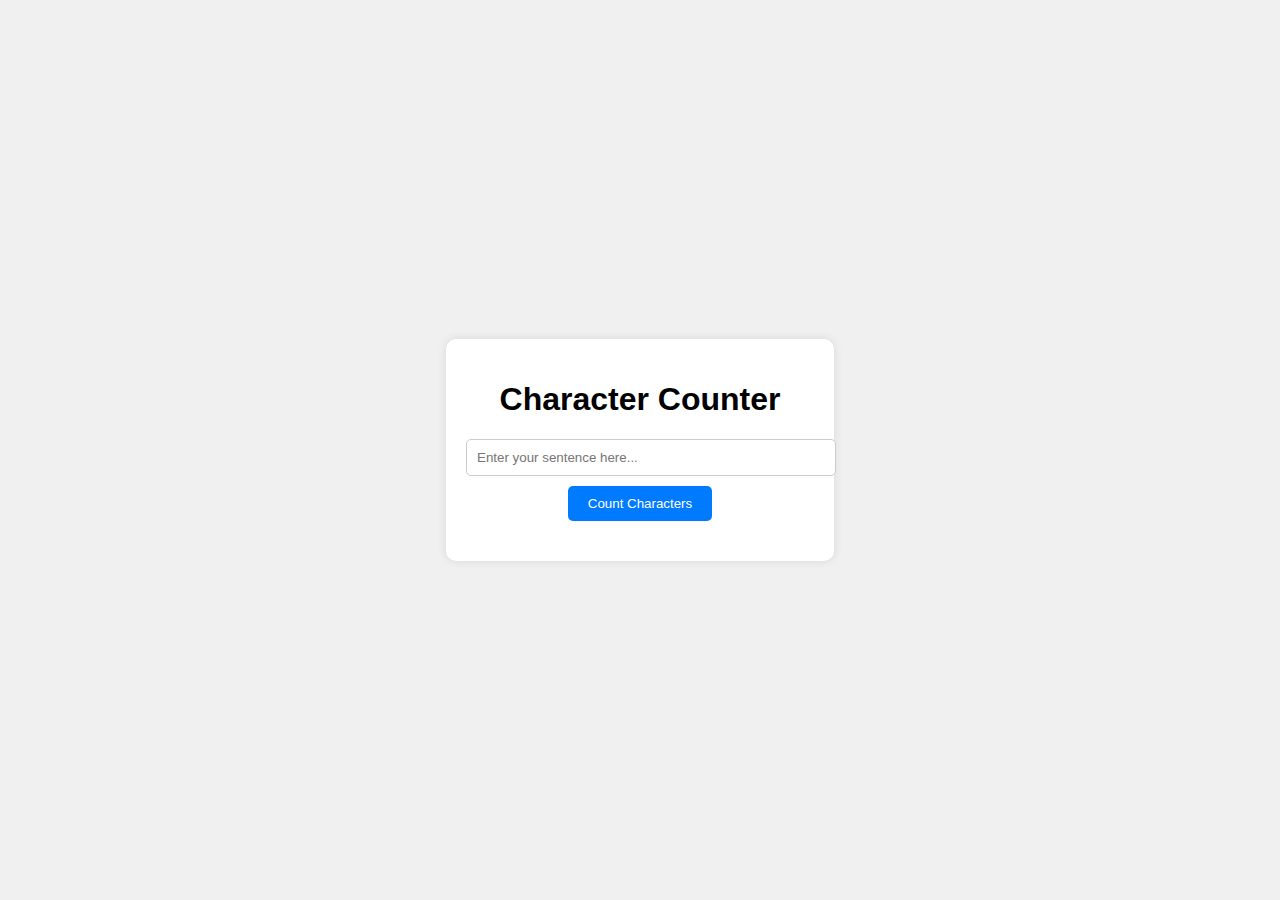
<file: Number 5/index.html>
<!DOCTYPE html>
<html lang="en">
<head>
    <meta charset="UTF-8">
    <meta name="viewport" content="width=device-width, initial-scale=1.0">
    <title>Character Counter</title>
    <link rel="stylesheet" href="style.css">
    <script src="script.js"></script>
</head>
<body>
    <div class="container">
        <h1>Character Counter</h1>
        <input type="text" id="Input" placeholder="Enter your sentence here...">
        <button onclick="countCharacters()">Count Characters</button>
        <div class="result" id="result"></div>
    </div>
</body>
</html>
</file>
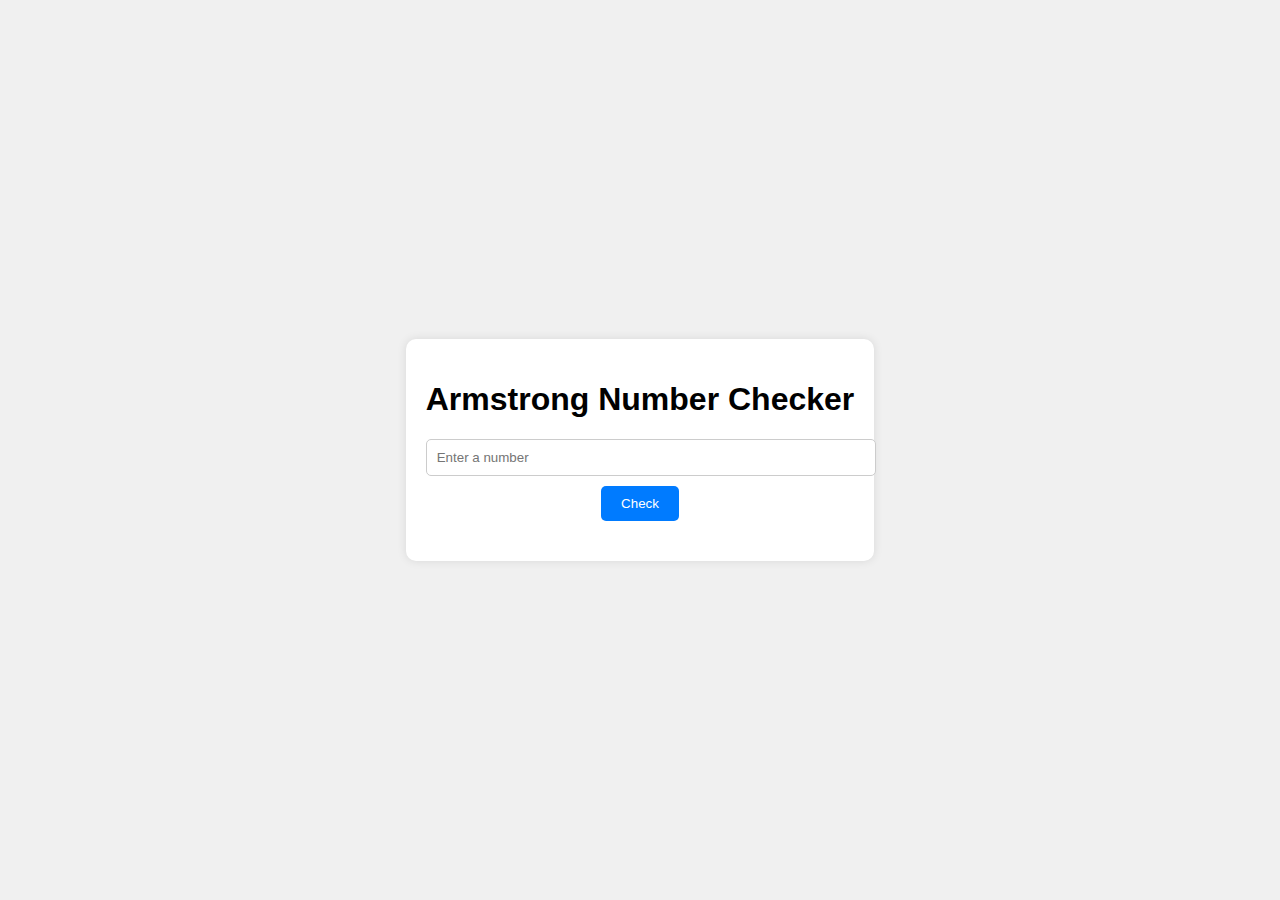
<file: Armstrong Number/armstrong.html>
<!DOCTYPE html>
<html lang="en">
<head>
    <meta charset="UTF-8">
    <meta name="viewport" content="width=device-width, initial-scale=1.0">
    <title>Armstrong Number Checker</title>
    <!-- Css Link-->
    <link rel="stylesheet" href="armstrong.css">
    <!-- JavaScript link-->
    <script src="armstrong.js"></script>
</head>
<body>
    <div class="container">
        <h1>Armstrong Number Checker</h1>
        <input type="number" id="numberInput" placeholder="Enter a number">
        <button onclick="checkArmstrong()">Check</button>
        <div class="result" id="result"></div>
    </div>
</body>
</html>
</file>
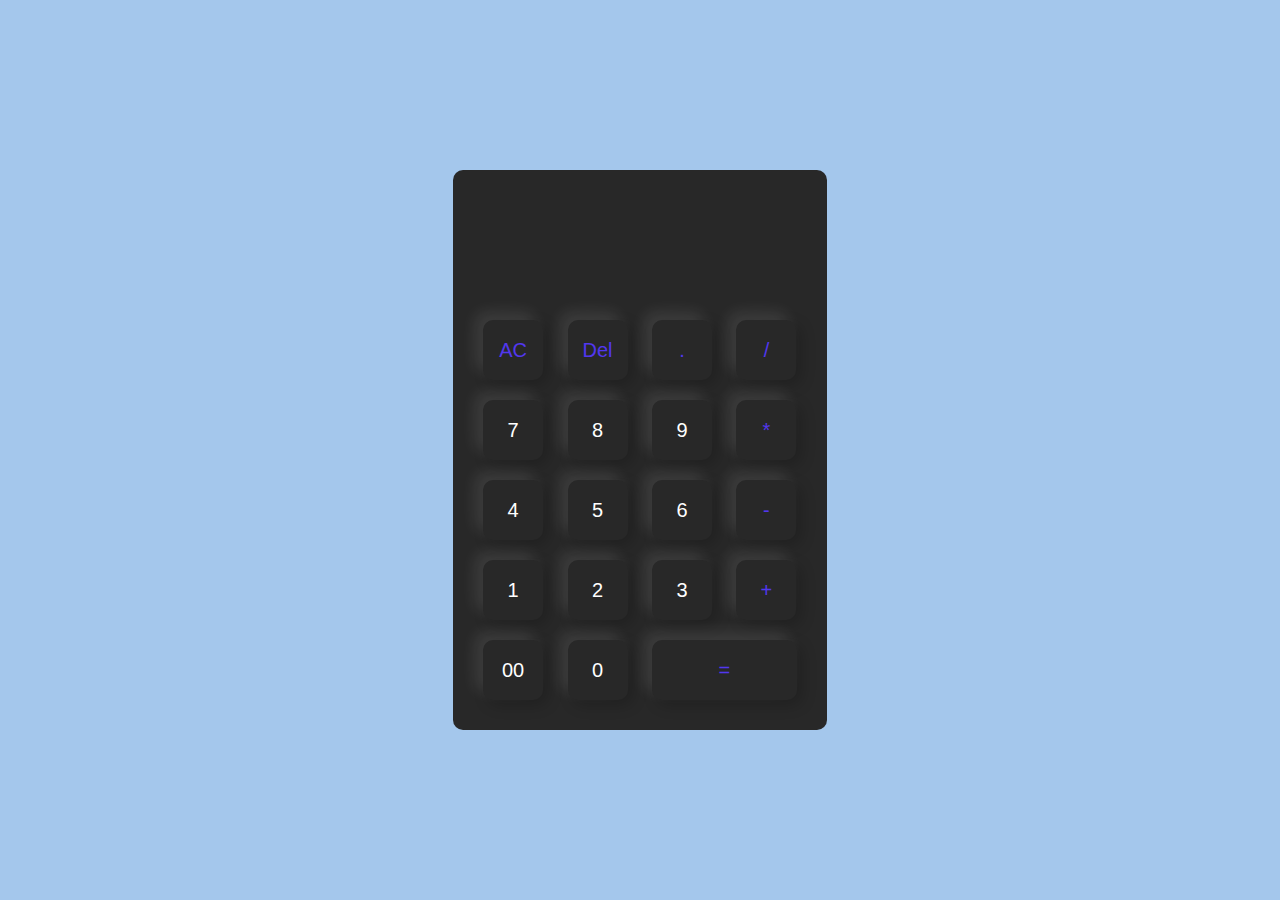
<file: Calculator/calculator.html>
<!DOCTYPE html>
<html lang="en">
<head>
    <meta charset="UTF-8">
    <meta name="viewport" content="width=device-width, initial-scale=1.0">
    <title>calculator</title>
    <link rel="stylesheet"href="calculator.css">
</head>
<body>
    <div class="container">
        <div class="calculator">
            <form>
                <div class="display">
                    <input type="text"name="display">
                </div>
                <div>
                    <input type="button"value="AC"onclick="display.value =''"class="operator">
                    <input type="button"value="Del"onclick="display.value=display.value.toString().slice(0,-1)"class="operator">
                    <input type="button"value="."onclick="display.value +='.'"class="operator">
                    <input type="button"value="/"onclick="display.value +='/'"class="operator">
                </div>
                <div>
                    <input type="button"value="7"onclick="display.value +='7'">
                    <input type="button"value="8"onclick="display.value +='8'">
                    <input type="button"value="9"onclick="display.value +='9'">
                    <input type="button"value="*"onclick="display.value +='*'"class="operator">
                </div>
                <div>
                    <input type="button"value="4"onclick="display.value +='4'">
                    <input type="button"value="5"onclick="display.value +='5'">
                    <input type="button"value="6"onclick="display.value +='6'">
                    <input type="button"value="-"onclick="display.value +='-'"class="operator">
                </div>
                <div>
                    <input type="button"value="1"onclick="display.value +='1'">
                    <input type="button"value="2"onclick="display.value +='2'">
                    <input type="button"value="3"onclick="display.value +='3'">
                    <input type="button"value="+"onclick="display.value +='+'"class="operator">
                </div>
                <div>
                    <input type="button"value="00"onclick="display.value +='00'">
                    <input type="button"value="0"onclick="display.value +='0'">
                    <input type="button"value="="onclick="display.value=eval(display.value)" class="equal operator">
                </div>
            </form>
        </div>
    </div>
</body>
</html>
</file>
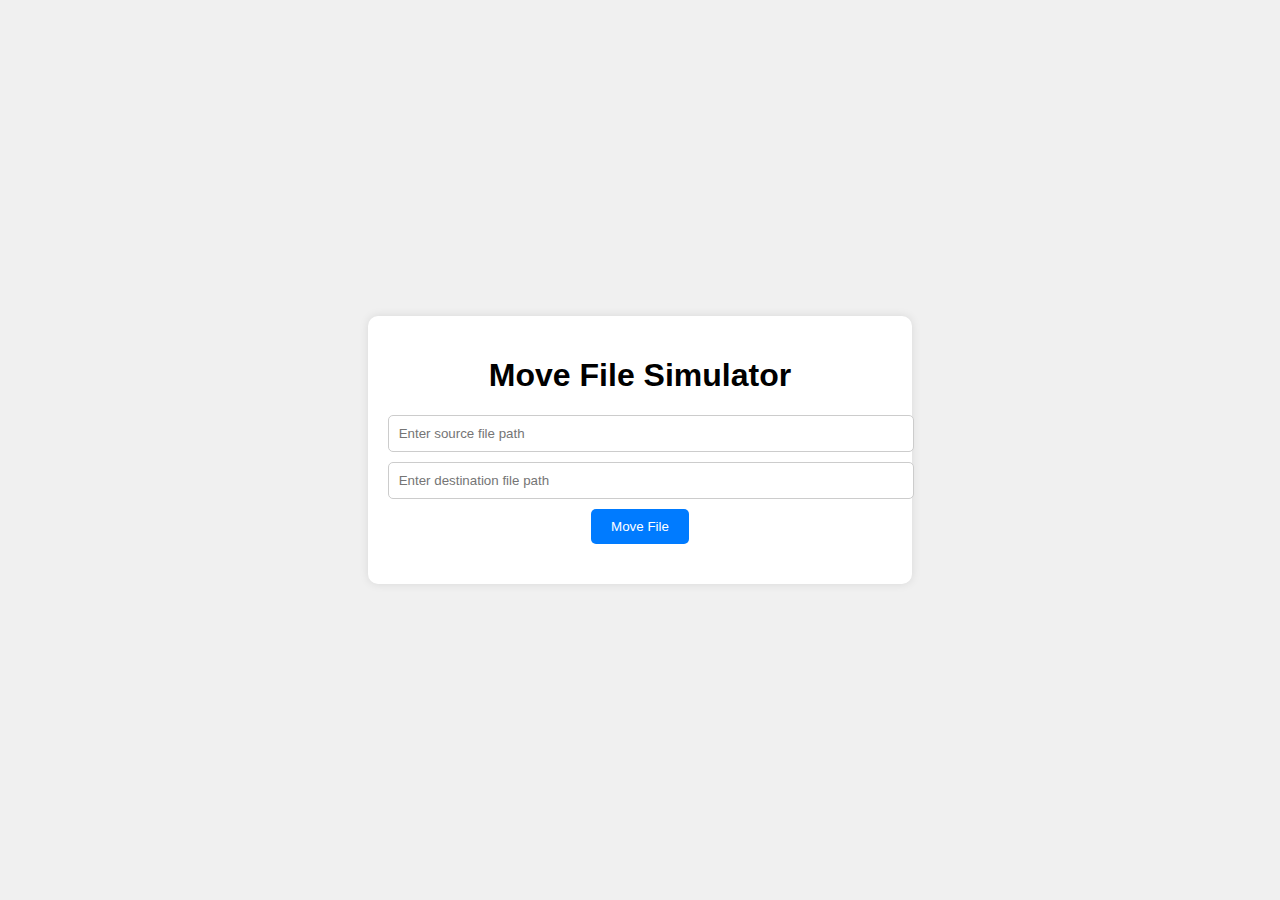
<file: File Moving/move.html>
<!DOCTYPE html>
<html lang="en">
<head>
    <meta charset="UTF-8">
    <meta name="viewport" content="width=device-width, initial-scale=1.0">
    <title>Move File Simulator</title>
    <link rel="stylesheet" href="move.css">
    <script src="move.js"></script>
</head>
<body>
    <div class="container">
        <h1>Move File Simulator</h1>
        <input type="text" id="sourcePath" placeholder="Enter source file path">
        <input type="text" id="destinationPath" placeholder="Enter destination file path">
        <button onclick="Move()">Move File</button>
        <div class="result" id="result"></div>
    </div>
</body>
</html>
</file>
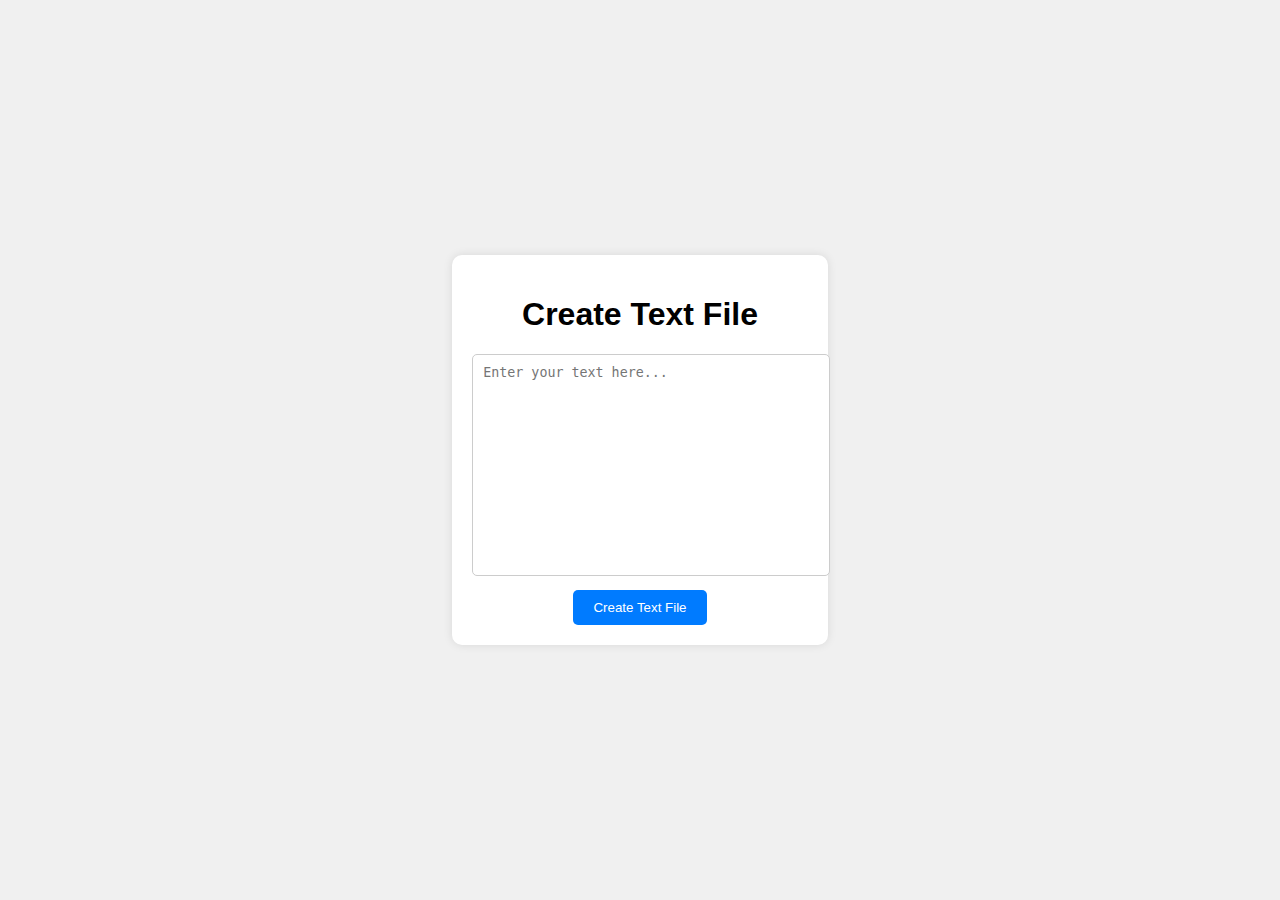
<file: text file creater/text.html>
<!DOCTYPE html>
<html lang="en">
<head>
    <meta charset="UTF-8">
    <meta name="viewport" content="width=device-width, initial-scale=1.0">
    <title>Create Text File</title>
    <!-- CSS Link-->
    <link rel="stylesheet" href="text.css">
    <!-- JavaScript Link-->
    <script src="text.js"></script>
</head>
<body>
    <div class="container">
        <h1>Create Text File</h1>
        <textarea id="textInput" placeholder="Enter your text here..."></textarea>
        <button onclick="createTextFile()">Create Text File</button>
    </div>
</body>
</html>
</file>
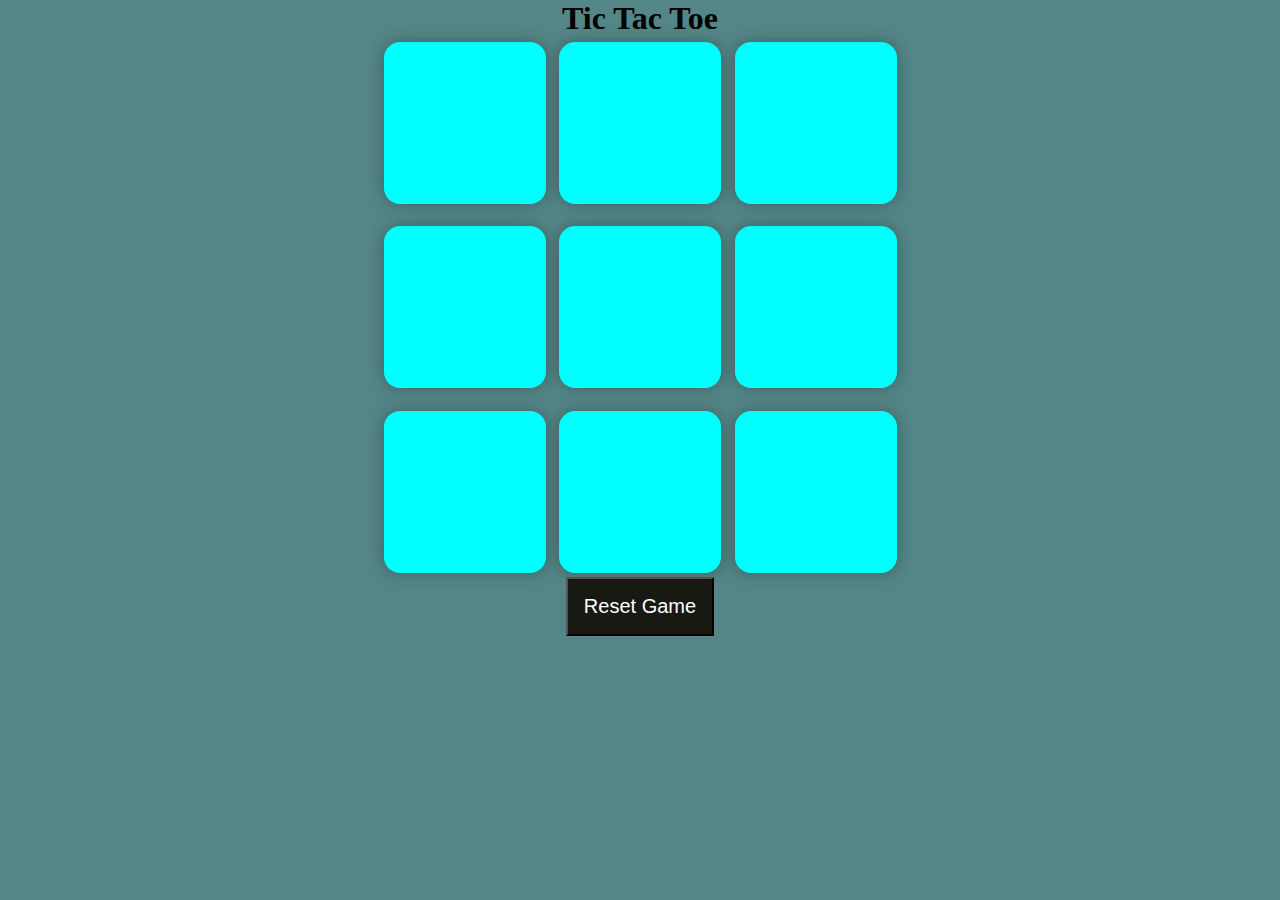
<file: Tic Tac Toe/game.html>
<!DOCTYPE html>
<html lang="en">
<head>
    <meta charset="UTF-8">
    <meta name="viewport" content="width=device-width, initial-scale=1.0">
    <title>Tic Tac Toe Game</title>
    <link rel="stylesheet"href="game.css">
</head>
<body>
    <main>
    <h1>Tic Tac Toe</h1>
    <div class="container">
        <div class="game">
            <button class="box"></button>
            <button class="box"></button>
            <button class="box"></button>
            <button class="box"></button>
            <button class="box"></button>
            <button class="box"></button>
            <button class="box"></button>
            <button class="box"></button>
            <button class="box"></button>
            </div>
        </div>
        <button id="reset_btn">Reset Game</button>
    </main>
    <script src="game.js"></script>
</body>
</html>
</file>
<file: Number 5/style.css>
body{
    font-family:Arial, sans-serif;
    display:flex;
    justify-content:center;
    align-items:center;
    height:100vh;
    background-color:#f0f0f0;
    margin:0;
}
.container{
    background:#ffffff;
    padding:20px;
    border-radius:10px;
    box-shadow:0 0 10px rgba(0, 0, 0, 0.1);
    text-align:center;
}
input[type="text"]{
    width:100%;
    padding:10px;
    margin-bottom:10px;
    border-radius:5px;
    border:1px solid #ccc;
}
button{
    padding:10px 20px;
    border:none;
    border-radius:5px;
    background-color:#007bff;
    color:white;
    cursor:pointer;
}
button:hover{
    background-color:#0056b3;
}
.result{
    margin-top:20px;
}
</file>
<file: Armstrong Number/armstrong.css>
body{
    font-family:Arial, sans-serif;
    display:flex;
    justify-content:center;
    align-items:center;
    height:100vh;
    background-color:#f0f0f0;
    margin:0;
}
.container{
    background:#ffffff;
    padding:20px;
    border-radius:10px;
    box-shadow:0 0 10px rgba(0, 0, 0, 0.1);
    text-align:center;
}
input[type="number"]{
    width:100%;
    padding:10px;
    margin-bottom:10px;
    border-radius:5px;
    border:1px solid #ccc;
}
button{
    padding:10px 20px;
    border:none;
    border-radius:5px;
    background-color:#007bff;
    color:white;
    cursor:pointer;
}
button:hover{
    background-color:#0056b3;
}
.result{
    margin-top:20px;
}
</file>
<file: Calculator/calculator.css>
*{
    margin:0;
    padding: 0;
    font-family:'Gill Sans', 'Gill Sans MT', Calibri, 'Trebuchet MS', sans-serif;
    box-sizing: border-box;
}
.container{
    width:100%;
    height:100vh;
    background: rgb(164, 199, 236);
    display: flex;
    align-items: center;
    justify-content: center;
}
.calculator{
    background:rgb(40,40,40);
    padding:20px;
    border-radius: 10px;

}
.calculator form input{
    border:0;
    outline: 0;
    width:60px;
    height:60px;
    border-radius: 10px;
    box-shadow: -8px -8px 15px rgba(255,255,255,0.1),5px 5px 15px rgba(0,0,0,0.2);
    background:transparent;
    font-size: 20px;
    color:#fff;
    cursor:pointer;
    margin:10px;

}
form .display{
    display: flex;
    justify-content: flex-end;
    margin:20px 0;

}
form .display input{
    text-align: right;
    flex:1;
    font-size: 45px;
    box-shadow: none;
}
form input.equal{
width:145px;
}
form input.operator{
    color:rgb(82, 55, 239);
}
</file>
<file: File Moving/move.css>
body{
    font-family:Arial, sans-serif;
    display:flex;
    justify-content:center;
    align-items:center;
    height:100vh;
    background-color:#f0f0f0;
    margin:0;
}
.container{
    background:#ffffff;
    padding:20px;
    border-radius:10px;
    box-shadow:0 0 10px rgba(0, 0, 0, 0.1);
    text-align:center;
}
input[type="text"]{
    width:100%;
    padding:10px;
    margin-bottom:10px;
    border-radius:5px;
    border:1px solid #ccc;
}
button{
    padding:10px 20px;
    border:none;
    border-radius:5px;
    background-color:#007bff;
    color:white;
    cursor:pointer;
}
button:hover{
    background-color:#0056b3;
}
.result{
    margin-top:20px;
}
</file>
<file: text file creater/text.css>
body{
    font-family:Arial, sans-serif;
    display:flex;
    justify-content:center;
    align-items:center;
    height:100vh;
    background-color: #f0f0f0;
    margin:0;
}
.container{
    background:#ffffff;
    padding:20px;
    border-radius:10px;
    box-shadow:0 0 10px rgba(0, 0, 0, 0.1);
    text-align:center;
}
textarea{
    width:100%;
    height:200px;
    padding:10px;
    margin-bottom:10px;
    border-radius:5px;
    border:1px solid #ccc;
    resize:none;
}
button{
    padding:10px 20px;
    border:none;
    border-radius:5px;
    background-color:#007bff;
    color:white;
    cursor:pointer;
}
button:hover{
    background-color:#0056b3;
}
</file>
<file: Tic Tac Toe/game.css>
*{
    margin:0;
    padding:0;
}
body{
    background-color: #548687;
    text-align: center;
}
.container{
    height:70%vh;
    display:flex;
    justify-content: center;
    align-items: center;
}
.game{
    height:60vmin;
    width:60vmin;
    display:flex;
    flex-wrap: wrap;
    justify-content: center;
    align-items: center;
    gap:1.5vmin;

}
.box{
    height:18vmin;
    width:18vmin;
    border-radius: 1rem;
    border:none;
    box-shadow: 0 0 1rem rgba(0,0,0,0.3);
    font-size: 8vmin;
    color:rgb(0, 0, 0,);
    background-color: aqua;

}
#reset_btn{
    padding:1rem;
    font-size: 1.25rem;
    background-color: #191913;
    color: white;
    
}
</file>
